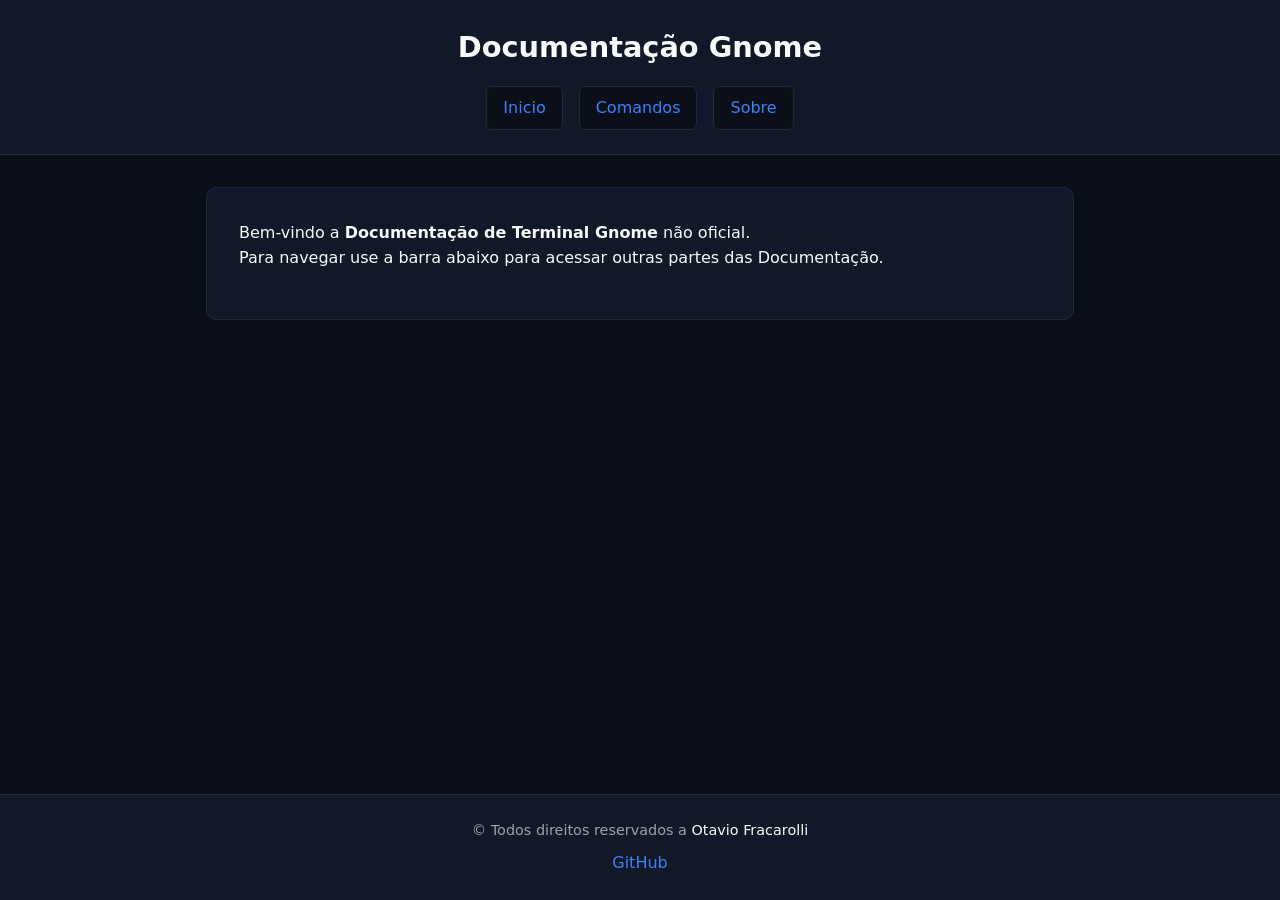
<file: index.html>
<!DOCTYPE html>
<html lang="pt-br">
<head>
    <meta charset="UTF-8">
    <meta name="viewport" content="width=device-width, initial-scale=1.0">
    <meta name="description" content="Documentação de comandos para terminal de Gnome">
    <link rel="icon" href="styles/Imgs/linux.png" type="image/png">
    <link rel="stylesheet" href="styles/styles.css">
    <title>Documentação GNOME - Inicio</title>
</head>
<body>
    <header>
        <h1 class="titulo-principal">Documentação Gnome</h1>

        <nav class="menu-navegacao">
            <a href="#inicio">Inicio</a>
            <a href="comandos.html">Comandos</a>
            <a href="">Sobre</a>
        </nav>

        <hr>
    </header>
    <main>
        <section id="inicio">
            <p>
                Bem-vindo a <strong>Documentação de Terminal Gnome</strong> não oficial.
                <br>
                Para navegar use a barra abaixo para acessar outras partes das Documentação.
            </p>
        </section>
    </main>

    <footer>
        <p>
            &copy Todos direitos reservados a <abbr title="Criador da Documentação" >Otavio Fracarolli</u>
        </p>
        <a href="https://github.com/OtavioFracarolli" target="_blank">GitHub</a>
    </footer>
</body>
</html>
</file>
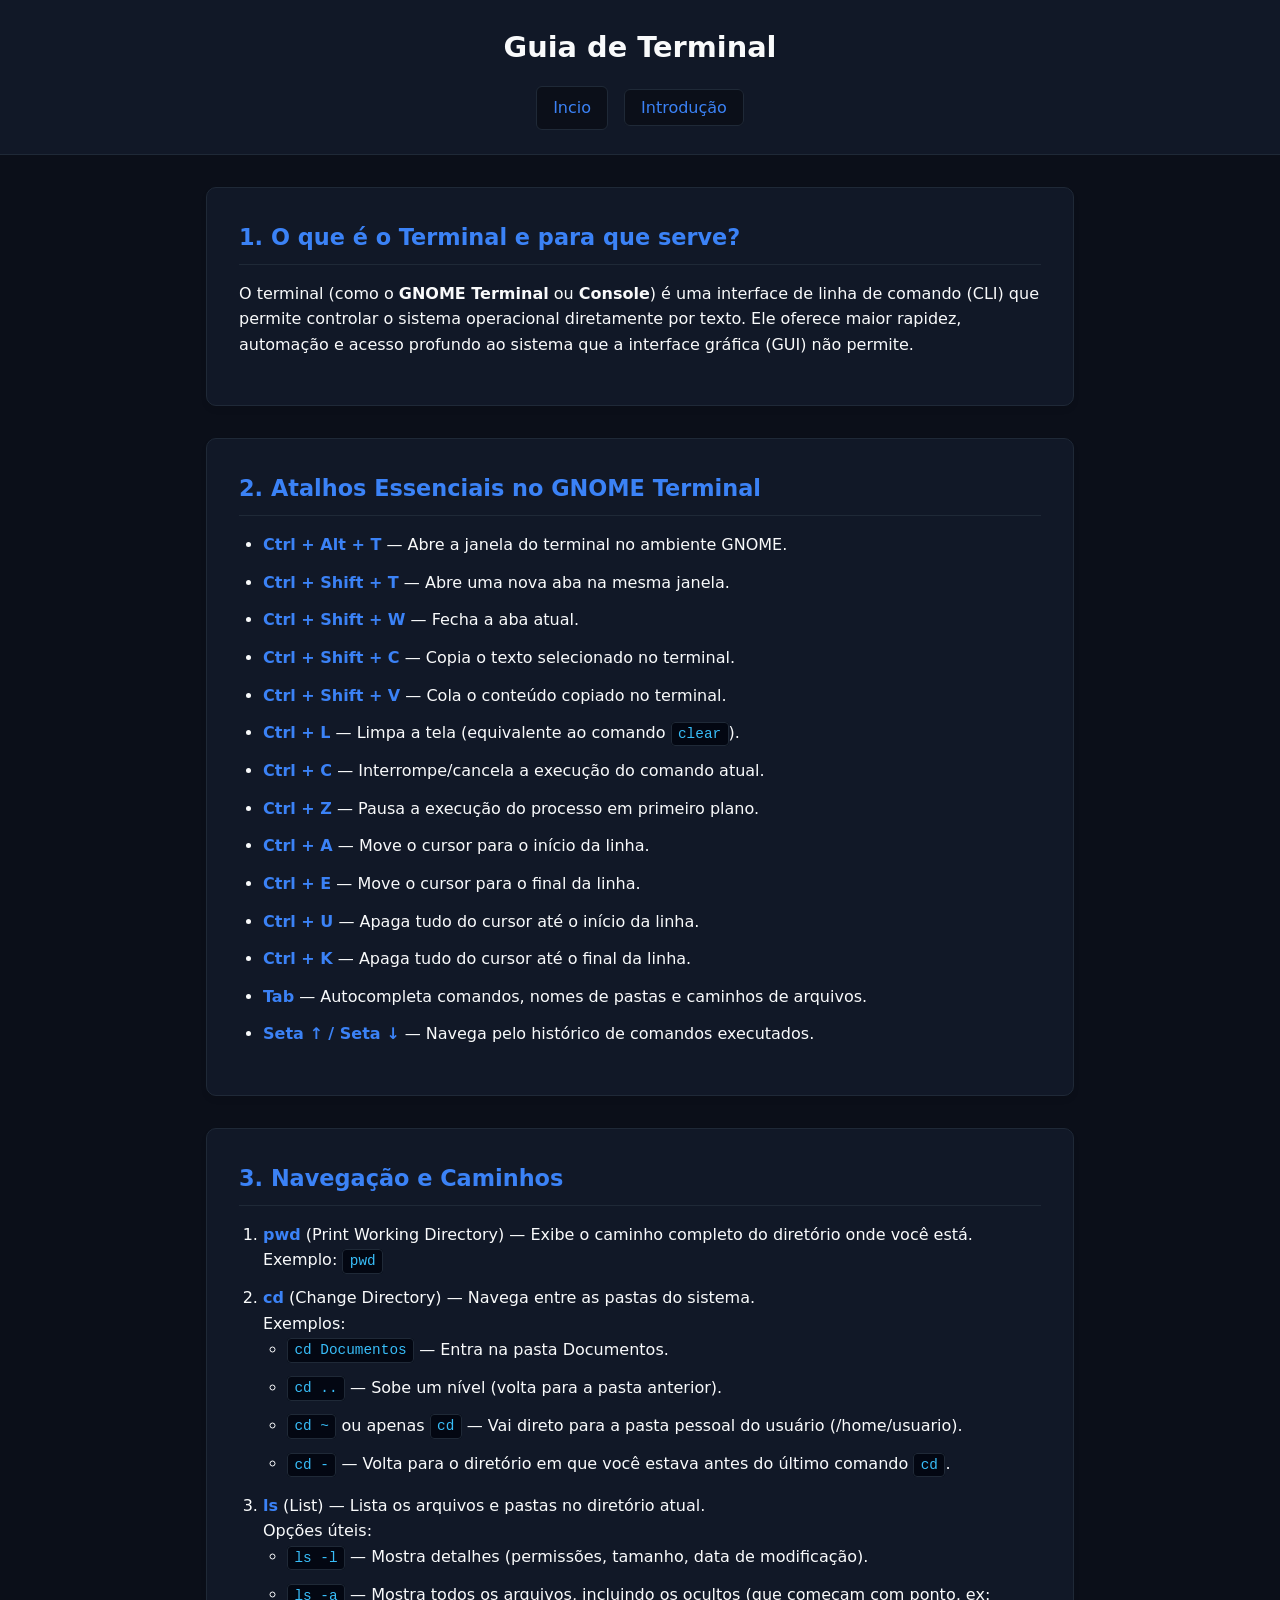
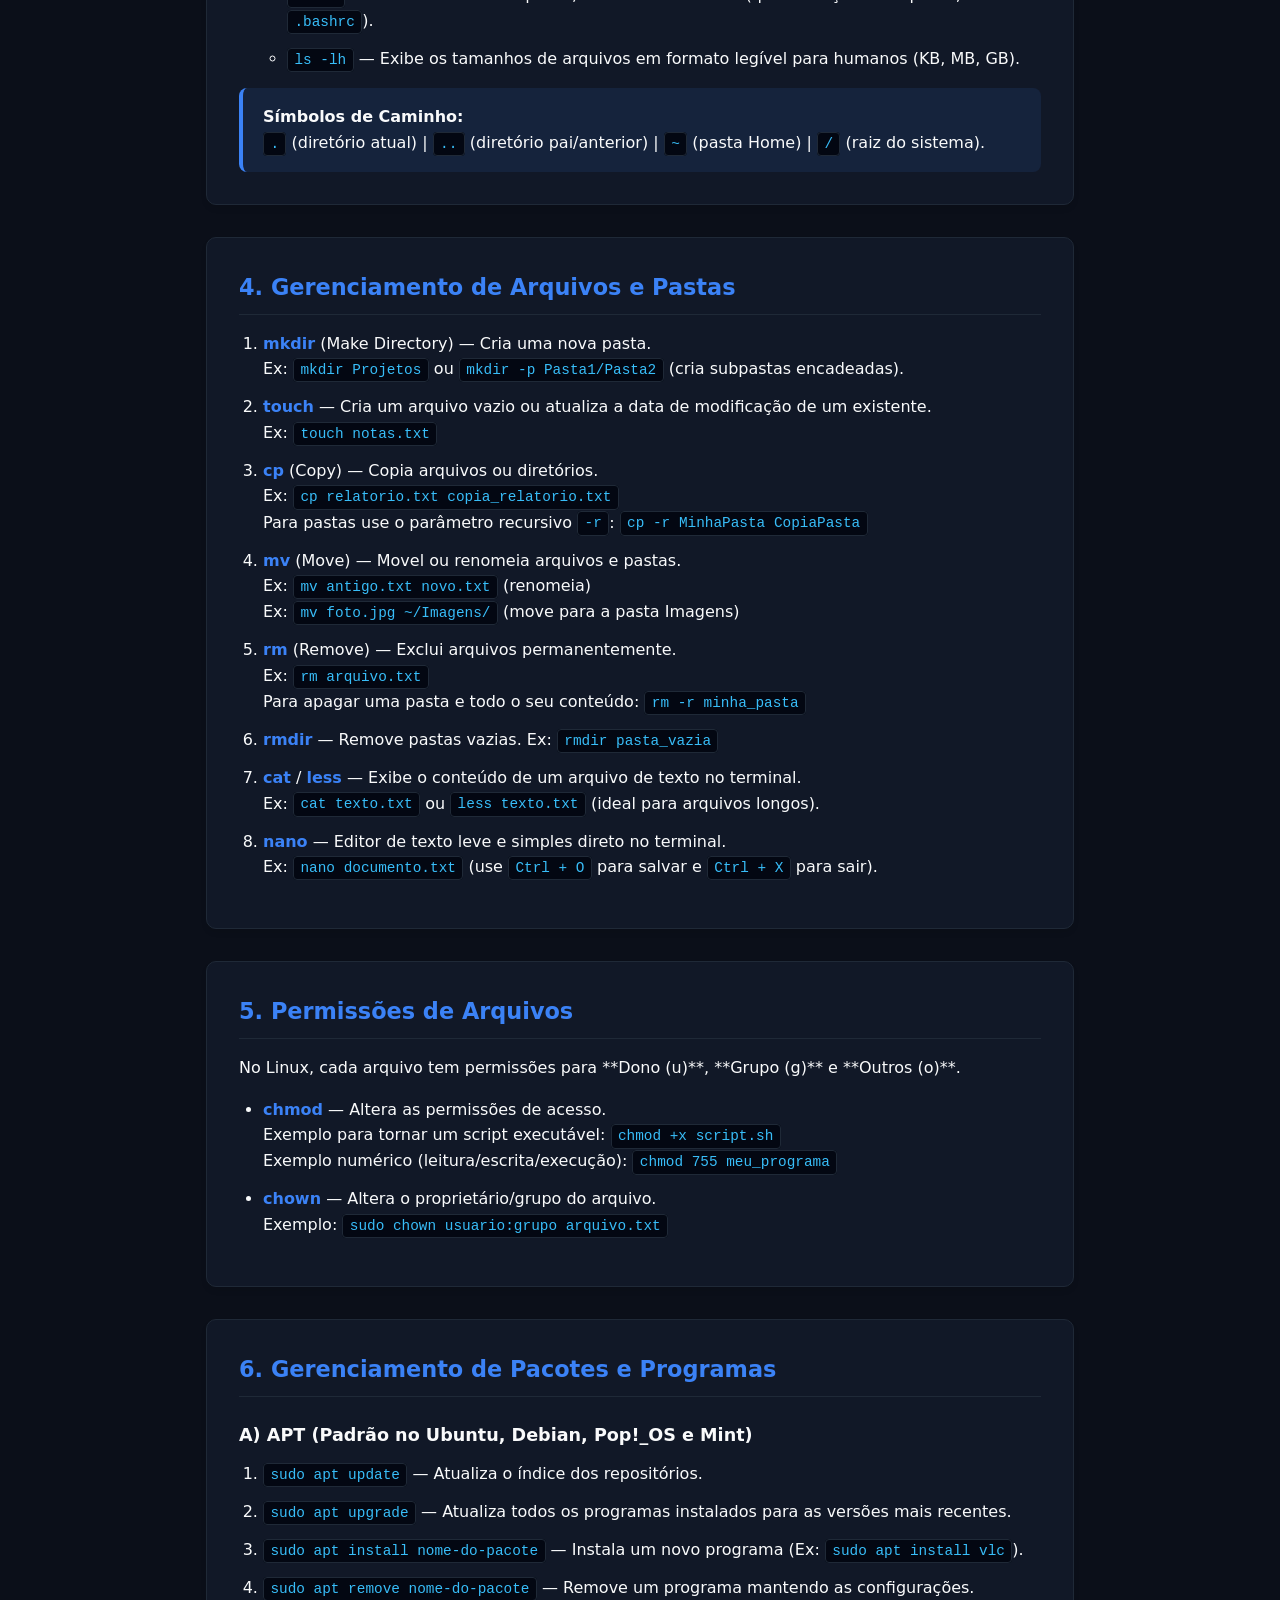
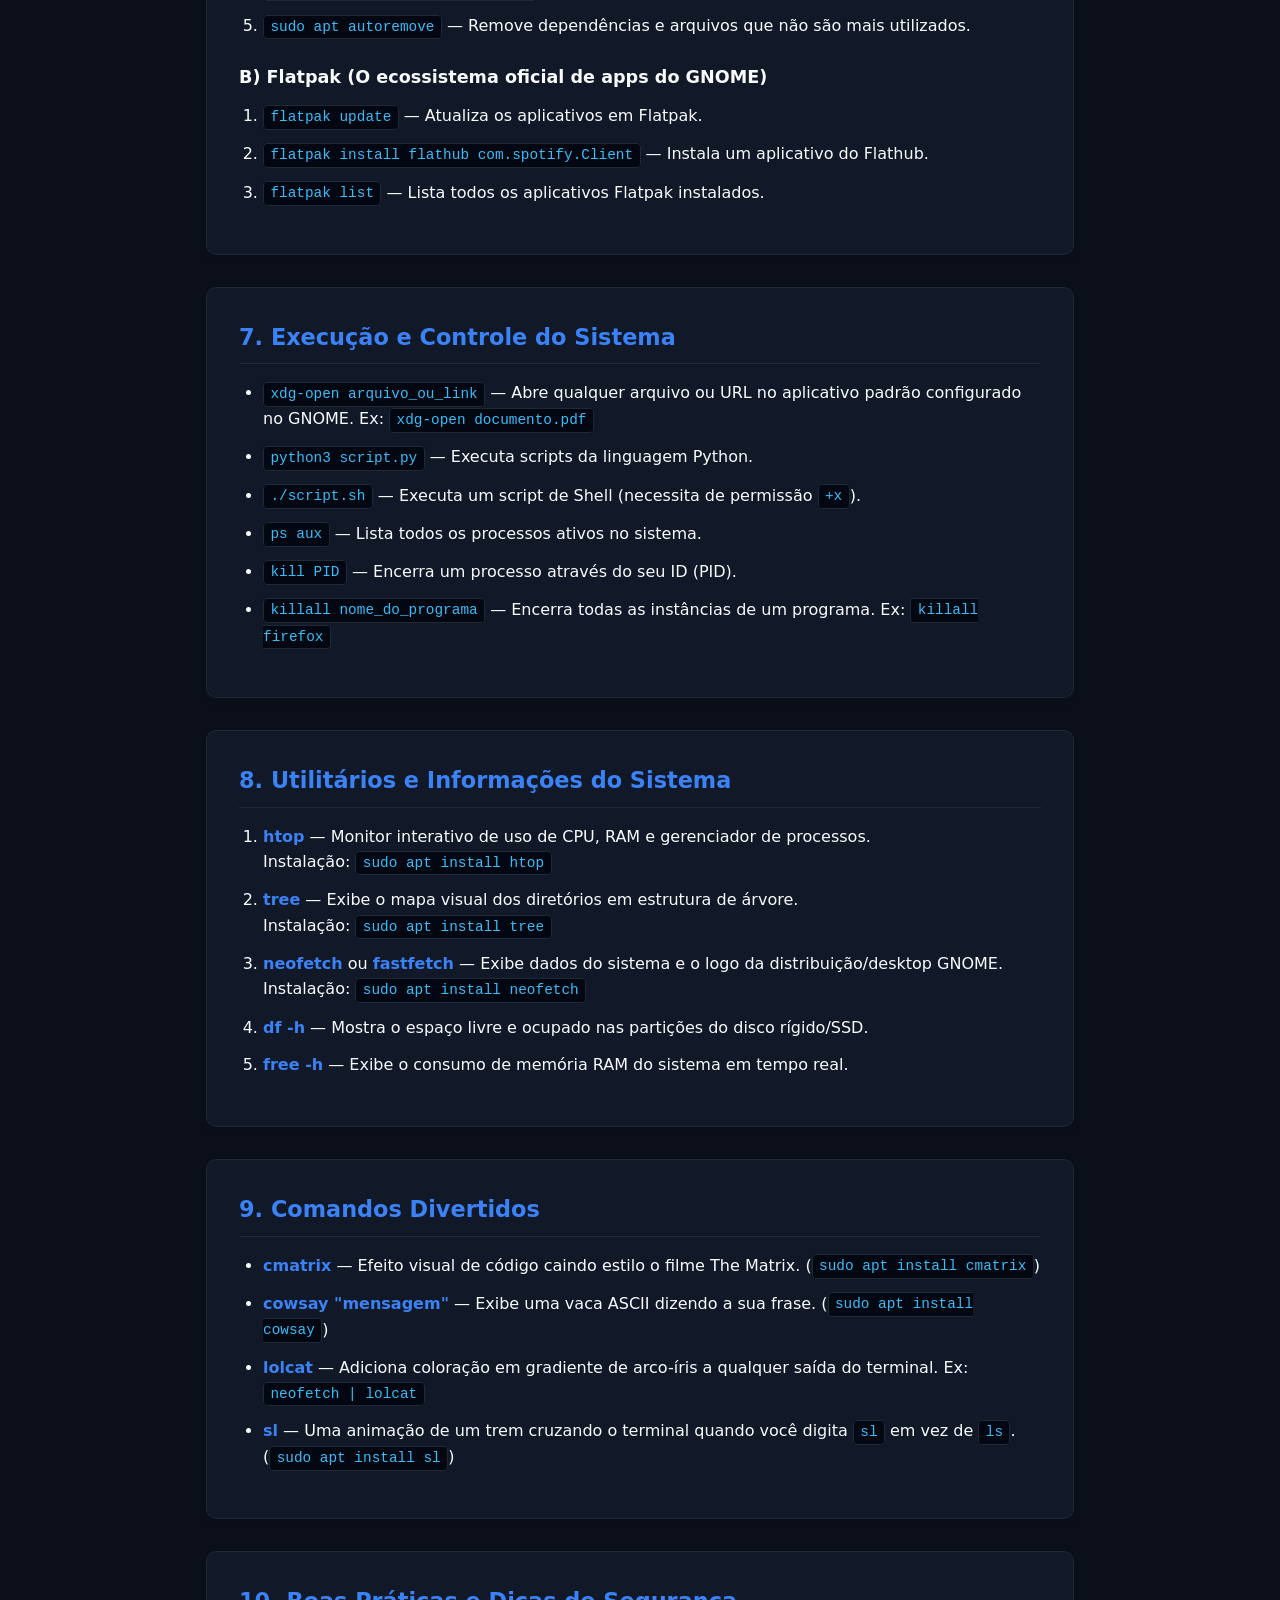
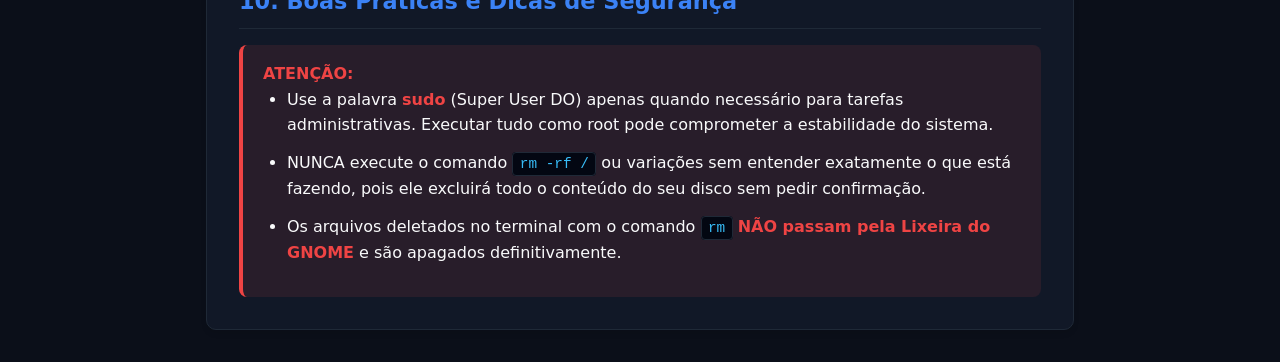
<file: comandos.html>
<!DOCTYPE html>
<html lang="pt-br">
<head>
    <meta charset="UTF-8">
    <meta name="viewport" content="width=device-width, initial-scale=1.0">
    <meta name="description" content="Documentação de comandos para terminal de Gnome">
    <link rel="icon" href="styles/Imgs/linux.png" type="image/png">
    <link rel="stylesheet" href="styles/styles.css">
    <title>Documentação GNOME - Comandos</title>
</head>
<body>
    <header>
        <h1>Guia de Terminal</h1>
        <nav>
            <a href="index.html">Incio</a>

            <div class="menu-container">
                <a href="#introducao">Introdução</a>

                <div class="esconder-atalhos">
                    <a href="#atalhos">Atalhos</a>
                    <a href="#navegacao">Navegação</a>
                    <a href="#arquivos">Arquivos</a>
                    <a href="#permissoes">Permissões</a>
                    <a href="#pacotes">Pacotes</a>
                    <a href="#processos">Processos</a>
                    <a href="#utilitarios">Utilitários</a>
                    <a href="#divertidos">Divertidos</a>
                    <a href="#dicas">Dicas</a>
                </div>
            </div>
        </nav>
    </header>
        <main>
        <section id="introducao">
            <h2>1. O que é o Terminal e para que serve?</h2>
            <p>O terminal (como o <strong>GNOME Terminal</strong> ou <strong>Console</strong>) é uma interface de linha de comando (CLI) que permite controlar o sistema operacional diretamente por texto. Ele oferece maior rapidez, automação e acesso profundo ao sistema que a interface gráfica (GUI) não permite.</p>
        </section>

        <section id="atalhos">
            <h2>2. Atalhos Essenciais no GNOME Terminal</h2>
            <ul>
                <li><strong>Ctrl + Alt + T</strong> — Abre a janela do terminal no ambiente GNOME.</li>
                <li><strong>Ctrl + Shift + T</strong> — Abre uma nova aba na mesma janela.</li>
                <li><strong>Ctrl + Shift + W</strong> — Fecha a aba atual.</li>
                <li><strong>Ctrl + Shift + C</strong> — Copia o texto selecionado no terminal.</li>
                <li><strong>Ctrl + Shift + V</strong> — Cola o conteúdo copiado no terminal.</li>
                <li><strong>Ctrl + L</strong> — Limpa a tela (equivalente ao comando <code>clear</code>).</li>
                <li><strong>Ctrl + C</strong> — Interrompe/cancela a execução do comando atual.</li>
                <li><strong>Ctrl + Z</strong> — Pausa a execução do processo em primeiro plano.</li>
                <li><strong>Ctrl + A</strong> — Move o cursor para o início da linha.</li>
                <li><strong>Ctrl + E</strong> — Move o cursor para o final da linha.</li>
                <li><strong>Ctrl + U</strong> — Apaga tudo do cursor até o início da linha.</li>
                <li><strong>Ctrl + K</strong> — Apaga tudo do cursor até o final da linha.</li>
                <li><strong>Tab</strong> — Autocompleta comandos, nomes de pastas e caminhos de arquivos.</li>
                <li><strong>Seta ↑ / Seta ↓</strong> — Navega pelo histórico de comandos executados.</li>
            </ul>
        </section>

        <section id="navegacao">
            <h2>3. Navegação e Caminhos</h2>
            <ol>
                <li><strong>pwd</strong> (Print Working Directory) — Exibe o caminho completo do diretório onde você está.<br>
                    Exemplo: <code>pwd</code>
                </li>
                <li><strong>cd</strong> (Change Directory) — Navega entre as pastas do sistema.<br>
                    Exemplos:
                    <ul>
                        <li><code>cd Documentos</code> — Entra na pasta Documentos.</li>
                        <li><code>cd ..</code> — Sobe um nível (volta para a pasta anterior).</li>
                        <li><code>cd ~</code> ou apenas <code>cd</code> — Vai direto para a pasta pessoal do usuário (/home/usuario).</li>
                        <li><code>cd -</code> — Volta para o diretório em que você estava antes do último comando <code>cd</code>.</li>
                    </ul>
                </li>
                <li><strong>ls</strong> (List) — Lista os arquivos e pastas no diretório atual.<br>
                    Opções úteis:
                    <ul>
                        <li><code>ls -l</code> — Mostra detalhes (permissões, tamanho, data de modificação).</li>
                        <li><code>ls -a</code> — Mostra todos os arquivos, incluindo os ocultos (que começam com ponto, ex: <code>.bashrc</code>).</li>
                        <li><code>ls -lh</code> — Exibe os tamanhos de arquivos em formato legível para humanos (KB, MB, GB).</li>
                    </ul>
                </li>
            </ol>
            <div class="note">
                <strong>Símbolos de Caminho:</strong><br>
                <code>.</code> (diretório atual) | <code>..</code> (diretório pai/anterior) | <code>~</code> (pasta Home) | <code>/</code> (raiz do sistema).
            </div>
        </section>

        <section id="arquivos">
            <h2>4. Gerenciamento de Arquivos e Pastas</h2>
            <ol>
                <li><strong>mkdir</strong> (Make Directory) — Cria uma nova pasta.<br>
                    Ex: <code>mkdir Projetos</code> ou <code>mkdir -p Pasta1/Pasta2</code> (cria subpastas encadeadas).
                </li>
                <li><strong>touch</strong> — Cria um arquivo vazio ou atualiza a data de modificação de um existente.<br>
                    Ex: <code>touch notas.txt</code>
                </li>
                <li><strong>cp</strong> (Copy) — Copia arquivos ou diretórios.<br>
                    Ex: <code>cp relatorio.txt copia_relatorio.txt</code><br>
                    Para pastas use o parâmetro recursivo <code>-r</code>: <code>cp -r MinhaPasta CopiaPasta</code>
                </li>
                <li><strong>mv</strong> (Move) — Movel ou renomeia arquivos e pastas.<br>
                    Ex: <code>mv antigo.txt novo.txt</code> (renomeia)<br>
                    Ex: <code>mv foto.jpg ~/Imagens/</code> (move para a pasta Imagens)
                </li>
                <li><strong>rm</strong> (Remove) — Exclui arquivos permanentemente.<br>
                    Ex: <code>rm arquivo.txt</code><br>
                    Para apagar uma pasta e todo o seu conteúdo: <code>rm -r minha_pasta</code>
                </li>
                <li><strong>rmdir</strong> — Remove pastas vazias. Ex: <code>rmdir pasta_vazia</code></li>
                <li><strong>cat</strong> / <strong>less</strong> — Exibe o conteúdo de um arquivo de texto no terminal.<br>
                    Ex: <code>cat texto.txt</code> ou <code>less texto.txt</code> (ideal para arquivos longos).</li>
                <li><strong>nano</strong> — Editor de texto leve e simples direto no terminal.<br>
                    Ex: <code>nano documento.txt</code> (use <code>Ctrl + O</code> para salvar e <code>Ctrl + X</code> para sair).
                </li>
            </ol>
        </section>

        <section id="permissoes">
            <h2>5. Permissões de Arquivos</h2>
            <p>No Linux, cada arquivo tem permissões para **Dono (u)**, **Grupo (g)** e **Outros (o)**.</p>
            <ul>
                <li><strong>chmod</strong> — Altera as permissões de acesso.<br>
                    Exemplo para tornar um script executável: <code>chmod +x script.sh</code><br>
                    Exemplo numérico (leitura/escrita/execução): <code>chmod 755 meu_programa</code>
                </li>
                <li><strong>chown</strong> — Altera o proprietário/grupo do arquivo.<br>
                    Exemplo: <code>sudo chown usuario:grupo arquivo.txt</code>
                </li>
            </ul>
        </section>

        <section id="pacotes">
            <h2>6. Gerenciamento de Pacotes e Programas</h2>

            <h3>A) APT (Padrão no Ubuntu, Debian, Pop!_OS e Mint)</h3>
            <ol>
                <li><code>sudo apt update</code> — Atualiza o índice dos repositórios.</li>
                <li><code>sudo apt upgrade</code> — Atualiza todos os programas instalados para as versões mais recentes.</li>
                <li><code>sudo apt install nome-do-pacote</code> — Instala um novo programa (Ex: <code>sudo apt install vlc</code>).</li>
                <li><code>sudo apt remove nome-do-pacote</code> — Remove um programa mantendo as configurações.</li>
                <li><code>sudo apt autoremove</code> — Remove dependências e arquivos que não são mais utilizados.</li>
            </ol>

            <h3>B) Flatpak (O ecossistema oficial de apps do GNOME)</h3>
            <ol>
                <li><code>flatpak update</code> — Atualiza os aplicativos em Flatpak.</li>
                <li><code>flatpak install flathub com.spotify.Client</code> — Instala um aplicativo do Flathub.</li>
                <li><code>flatpak list</code> — Lista todos os aplicativos Flatpak instalados.</li>
            </ol>
        </section>

        <section id="processos">
            <h2>7. Execução e Controle do Sistema</h2>
            <ul>
                <li><code>xdg-open arquivo_ou_link</code> — Abre qualquer arquivo ou URL no aplicativo padrão configurado no GNOME. Ex: <code>xdg-open documento.pdf</code></li>
                <li><code>python3 script.py</code> — Executa scripts da linguagem Python.</li>
                <li><code>./script.sh</code> — Executa um script de Shell (necessita de permissão <code>+x</code>).</li>
                <li><code>ps aux</code> — Lista todos os processos ativos no sistema.</li>
                <li><code>kill PID</code> — Encerra um processo através do seu ID (PID).</li>
                <li><code>killall nome_do_programa</code> — Encerra todas as instâncias de um programa. Ex: <code>killall firefox</code></li>
            </ul>
        </section>

        <section id="utilitarios">
            <h2>8. Utilitários e Informações do Sistema</h2>
            <ol>
                <li><strong>htop</strong> — Monitor interativo de uso de CPU, RAM e gerenciador de processos.<br>
                    Instalação: <code>sudo apt install htop</code>
                </li>
                <li><strong>tree</strong> — Exibe o mapa visual dos diretórios em estrutura de árvore.<br>
                    Instalação: <code>sudo apt install tree</code>
                </li>
                <li><strong>neofetch</strong> ou <strong>fastfetch</strong> — Exibe dados do sistema e o logo da distribuição/desktop GNOME.<br>
                    Instalação: <code>sudo apt install neofetch</code>
                </li>
                <li><strong>df -h</strong> — Mostra o espaço livre e ocupado nas partições do disco rígido/SSD.</li>
                <li><strong>free -h</strong> — Exibe o consumo de memória RAM do sistema em tempo real.</li>
            </ol>
        </section>

        <section id="divertidos">
            <h2>9. Comandos Divertidos</h2>
            <ul>
                <li><strong>cmatrix</strong> — Efeito visual de código caindo estilo o filme The Matrix. (<code>sudo apt install cmatrix</code>)</li>
                <li><strong>cowsay "mensagem"</strong> — Exibe uma vaca ASCII dizendo a sua frase. (<code>sudo apt install cowsay</code>)</li>
                <li><strong>lolcat</strong> — Adiciona coloração em gradiente de arco-íris a qualquer saída do terminal. Ex: <code>neofetch | lolcat</code></li>
                <li><strong>sl</strong> — Uma animação de um trem cruzando o terminal quando você digita <code>sl</code> em vez de <code>ls</code>. (<code>sudo apt install sl</code>)</li>
            </ul>
        </section>

        <section id="dicas">
            <h2>10. Boas Práticas e Dicas de Segurança</h2>
            <div class="warn">
                <strong>ATENÇÃO:</strong><br>
                <ul>
                    <li>Use a palavra <strong>sudo</strong> (Super User DO) apenas quando necessário para tarefas administrativas. Executar tudo como root pode comprometer a estabilidade do sistema.</li>
                    <li>NUNCA execute o comando <code>rm -rf /</code> ou variações sem entender exatamente o que está fazendo, pois ele excluirá todo o conteúdo do seu disco sem pedir confirmação.</li>
                    <li>Os arquivos deletados no terminal com o comando <code>rm</code> <strong>NÃO passam pela Lixeira do GNOME</strong> e são apagados definitivamente.</li>
                </ul>
            </div>
        </section>
    </main>
</body>
</html>
</file>
<file: styles/styles.css>
/* ==========================================================================
   1. VARIÁVEIS E PALETA DE CORES (Tema Escuro Padrão)
   ========================================================================== */
:root {
  /* Fundos */
  --bg-principal: #0b0f19;     /* Fundo geral da página */
  --bg-card: #111827;          /* Fundo de seções e caixas */
  --bg-hover: #1f2937;         /* Fundo de elementos com hover */
  --bg-code: #030712;          /* Fundo para blocos de código/terminal */

  /* Textos */
  --texto-principal: #f9fafb;  /* Texto padrão para leitura */
  --texto-secundario: #9ca3af; /* Textos de apoio e descrições */

  /* Bordas */
  --borda-padrao: #1f2937;     /* Bordas discretas de cards */
  --borda-hover: #374151;      /* Bordas ao passar o mouse */

  /* Destaques e Links */
  --cor-primaria: #3b82f6;     /* Azul moderno para links */
  --cor-primaria-hover: #2563eb;/* Azul escuro para hover */
  
  /* Avisos e Caixas Especiais */
  --alerta-info-bg: rgba(59, 130, 246, 0.1);
  --alerta-info-borda: #3b82f6;
  --alerta-warn-bg: rgba(239, 68, 68, 0.1);
  --alerta-warn-borda: #ef4444;
}

/* ==========================================================================
   2. RESET E ESTILOS BASE
   ========================================================================== */
*, *::before, *::after {
  margin: 0;
  padding: 0;
  box-sizing: border-box;
}

html {
  scroll-behavior: smooth; /* Rolagem suave nos links de atalho */
}

html, body {
  min-height: 100vh;
}

body {
  display: flex;
  flex-direction: column;
  background-color: var(--bg-principal);
  color: var(--texto-principal);
  font-family: system-ui, -apple-system, BlinkMacSystemFont, "Segoe UI", Roboto, Oxygen, Ubuntu, Cantarell, sans-serif;
  line-height: 1.6;
}

/* ==========================================================================
   3. CABEÇALHO E NAVEGAÇÃO (HEADER & NAV)
   ========================================================================== */
header {
  background-color: var(--bg-card);
  border-bottom: 1px solid var(--borda-padrao);
  padding: 1.5rem 1rem;
  text-align: center;
  position: sticky;
  top: 0;
  z-index: 1000;
}

header h1, header .titulo-principal {
  font-size: 1.8rem;
  margin-bottom: 1rem;
  color: var(--texto-principal);
}

header hr {
  display: none; /* Esconde a linha nativa do HTML para usar a borda do header */
}

/* Menu de Navegação */
nav, .menu-navegacao {
  display: flex;
  justify-content: center;
  align-items: center;
  gap: 1rem;
  flex-wrap: wrap;
}

nav a, .menu-navegacao a {
  color: var(--cor-primaria);
  text-decoration: none;
  padding: 0.5rem 1rem;
  border-radius: 6px;
  border: 1px solid var(--borda-padrao);
  background-color: var(--bg-principal);
  font-weight: 500;
  transition: all 0.2s ease-in-out;
}

nav a:hover, .menu-navegacao a:hover {
  color: var(--texto-principal);
  border-color: var(--borda-hover);
  background-color: var(--bg-hover);
}

/* Dropdown de Atalhos */
.menu-container {
  position: relative;
  display: inline-block;
}

.esconder-atalhos {
  display: none;
  position: absolute;
  top: 100%;
  left: 50%;
  transform: translateX(-50%);
  margin-top: 0.5rem;
  padding: 0.75rem;
  background-color: var(--bg-card);
  border: 1px solid var(--borda-padrao);
  border-radius: 8px;
  box-shadow: 0px 8px 24px rgba(0, 0, 0, 0.5);
  min-width: 200px;
  max-height: 350px;
  overflow-y: auto;
  z-index: 1100;
}

.esconder-atalhos a {
  display: block;
  padding: 0.5rem 0.75rem;
  margin-bottom: 0.25rem;
  border: none;
  background: transparent;
  color: var(--texto-secundario);
  text-align: left;
}

.esconder-atalhos a:hover {
  background-color: var(--bg-hover);
  color: var(--texto-principal);
}

/* Mostra o dropdown ao passar o mouse */
.menu-container:hover .esconder-atalhos {
  display: block;
}

/* ==========================================================================
   4. CONTEÚDO PRINCIPAL (MAIN & SECTIONS)
   ========================================================================== */
main {
  flex: 1;
  max-width: 900px;
  width: 100%;
  margin: 2rem auto;
  padding: 0 1rem;
  display: flex;
  flex-direction: column;
  gap: 2rem;
}

section {
  background-color: var(--bg-card);
  border: 1px solid var(--borda-padrao);
  border-radius: 10px;
  padding: 2rem;
  box-shadow: 0 4px 6px -1px rgba(0, 0, 0, 0.1);
}

section h2 {
  font-size: 1.4rem;
  margin-bottom: 1rem;
  color: var(--cor-primaria);
  border-bottom: 1px solid var(--borda-padrao);
  padding-bottom: 0.5rem;
}

section h3 {
  font-size: 1.1rem;
  margin: 1.5rem 0 0.75rem 0;
  color: var(--texto-principal);
}

section p {
  color: var(--texto-principal);
  margin-bottom: 1rem;
}

/* Listas */
ul, ol {
  padding-left: 1.5rem;
  margin-bottom: 1rem;
}

li {
  margin-bottom: 0.75rem;
  color: var(--texto-principal);
}

li strong {
  color: var(--cor-primaria);
}

/* Formatador de Comandos (Terminal Style) */
code {
  font-family: "Fira Code", Consolas, Monaco, "Courier New", Courier, monospace;
  background-color: var(--bg-code);
  color: #38bdf8;
  padding: 0.2rem 0.4rem;
  border-radius: 4px;
  font-size: 0.9em;
  border: 1px solid var(--borda-padrao);
}

/* Caixas Especiais (Dicas e Avisos) */
.note, .warn {
  padding: 1rem 1.25rem;
  border-radius: 8px;
  margin-top: 1rem;
  border-left: 4px solid;
}

.note {
  background-color: var(--alerta-info-bg);
  border-left-color: var(--alerta-info-borda);
}

.warn {
  background-color: var(--alerta-warn-bg);
  border-left-color: var(--alerta-warn-borda);
}

.warn strong {
  color: #ef4444;
}

/* ==========================================================================
   5. RODAPÉ (FOOTER)
   ========================================================================== */
footer {
  background-color: var(--bg-card);
  border-top: 1px solid var(--borda-padrao);
  padding: 1.5rem;
  text-align: center;
  margin-top: 3rem;
}

footer p {
  color: var(--texto-secundario);
  font-size: 0.9rem;
  margin-bottom: 0.5rem;
}

footer abbr {
  text-decoration: none;
  color: var(--texto-principal);
}

footer a {
  color: var(--cor-primaria);
  text-decoration: none;
  font-weight: 500;
}

footer a:hover {
  text-decoration: underline;
}

/* ==========================================================================
   6. RESPONSIVIDADE
   ========================================================================== */
@media (max-width: 600px) {
  main {
    padding: 0 0.5rem;
  }
  
  section {
    padding: 1.25rem;
  }

  header h1 {
    font-size: 1.4rem;
  }
}
</file>
